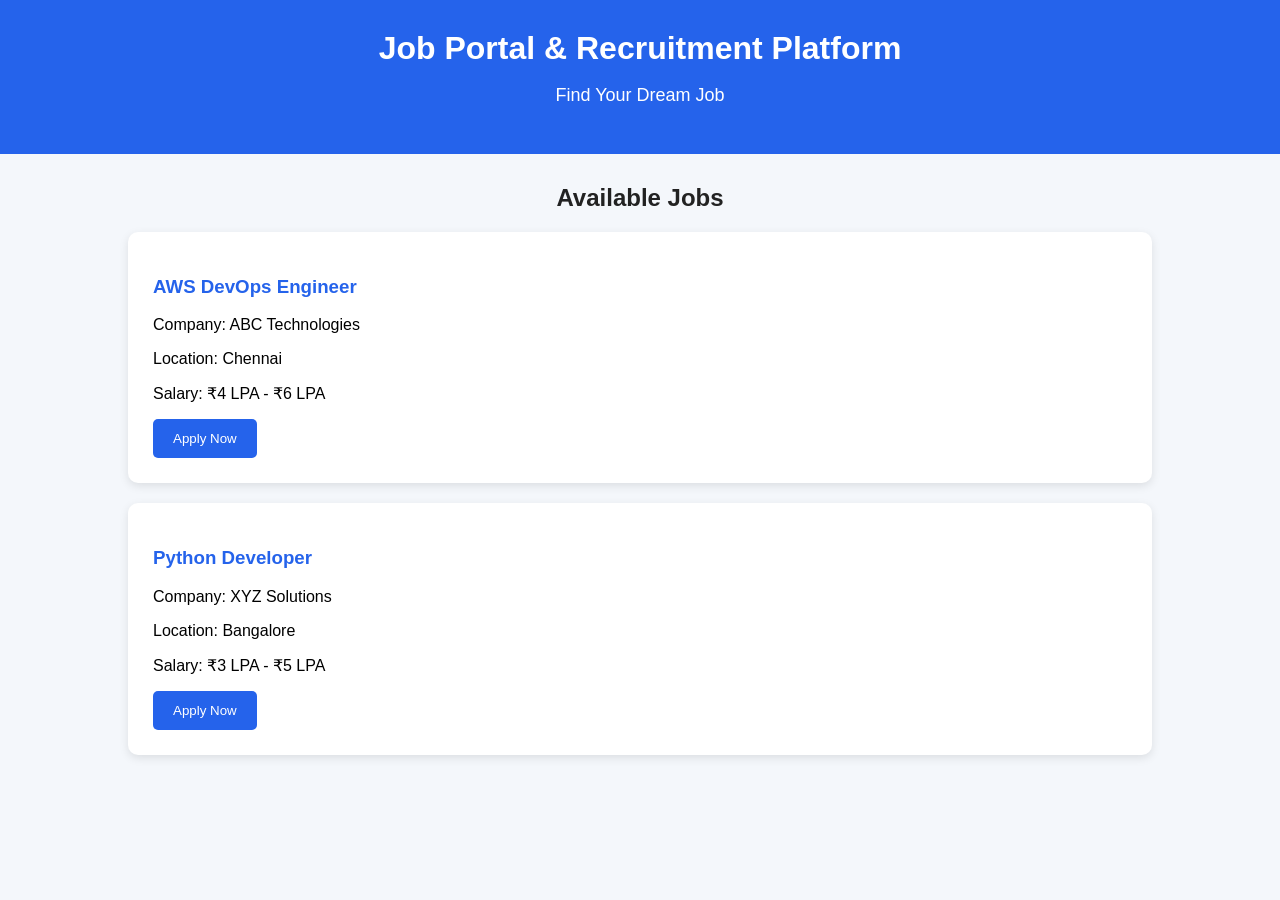
<file: Frontend/index.html>
<!DOCTYPE html>
<html>
<head>
    <title>Job Portal & Recruitment Platform</title>
    <link rel="stylesheet" href="style.css">
</head>

<body>

    <header>
        <h1>Job Portal & Recruitment Platform</h1>
        <p>Find Your Dream Job</p>
    </header>

    <div class="container">

        <h2>Available Jobs</h2>

        <div class="job-card">
            <h3>AWS DevOps Engineer</h3>
            <p>Company: ABC Technologies</p>
            <p>Location: Chennai</p>
            <p>Salary: ₹4 LPA - ₹6 LPA</p>
            <button onclick="applyJob()">Apply Now</button>
        </div>

        <div class="job-card">
            <h3>Python Developer</h3>
            <p>Company: XYZ Solutions</p>
            <p>Location: Bangalore</p>
            <p>Salary: ₹3 LPA - ₹5 LPA</p>
            <button onclick="applyJob()">Apply Now</button>
        </div>

    </div>

    <script src="script.js"></script>

</body>
</html>
</file>
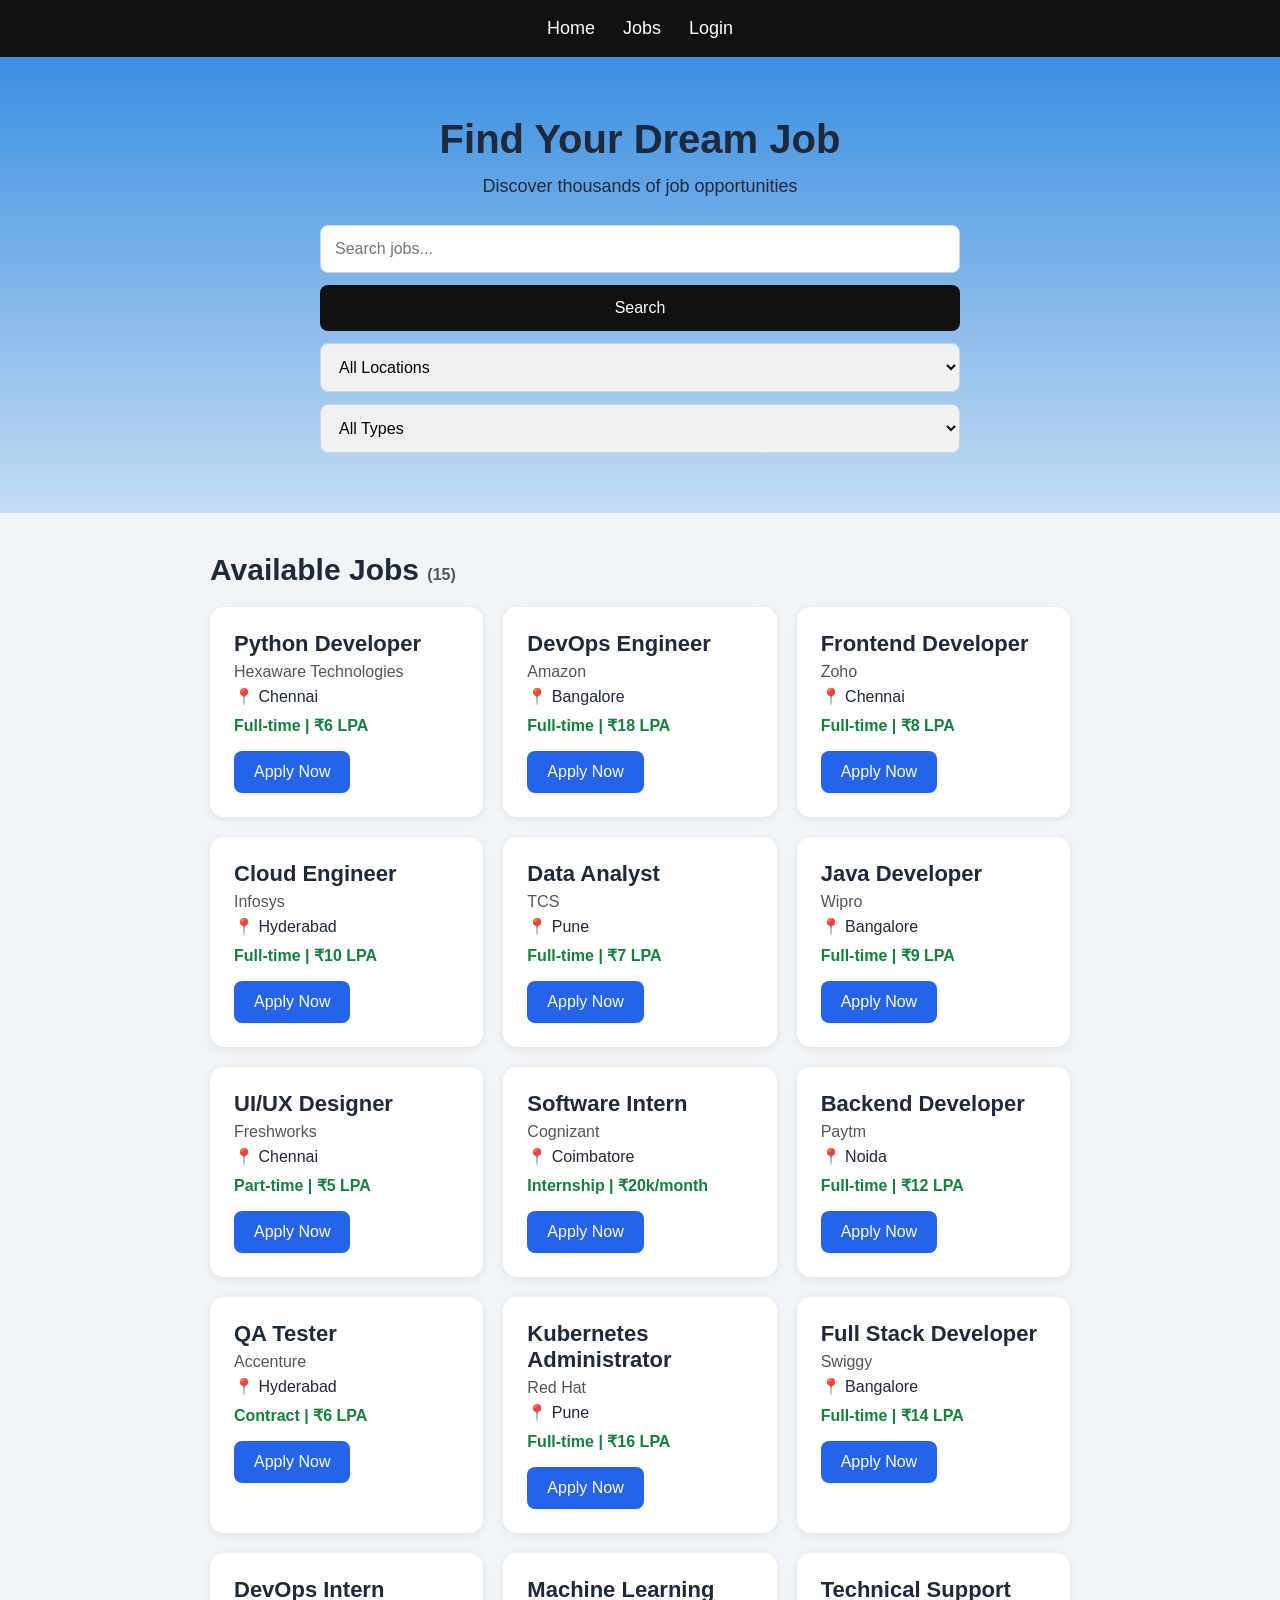
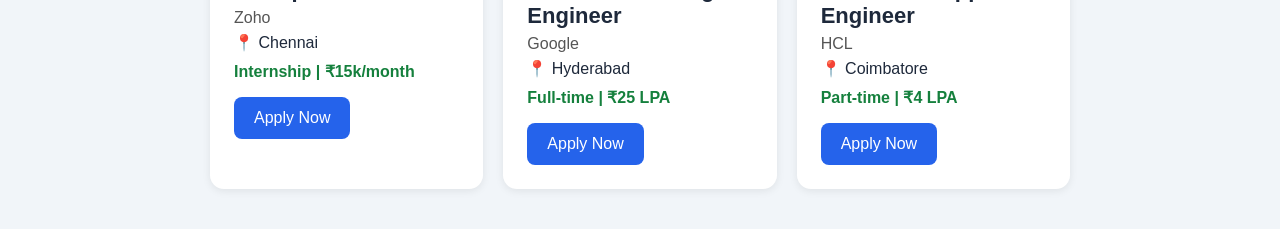
<file: frontend/index.html>
<!DOCTYPE html>
<html lang="en">
<head>
<meta charset="UTF-8">
<meta name="viewport" content="width=device-width, initial-scale=1">
<title>Dhanush Job Portal</title>
<style>
*{box-sizing:border-box;margin:0;padding:0}
body{font-family:Roboto,Arial,sans-serif;background:#f1f5f9;color:#1e293b}
nav{background:#111;display:flex;justify-content:center;gap:28px;padding:18px}
nav a{color:#fff;text-decoration:none;font-size:18px;cursor:pointer}
nav a:hover{text-decoration:underline}
.hero{background:linear-gradient(#3b8fe0,#c5dcf3);padding:60px 20px;text-align:center}
.hero h1{font-size:40px;color:#1e293b}
.hero p{margin:14px 0 28px;font-size:18px}
.box{max-width:640px;margin:auto;display:flex;flex-direction:column;gap:12px}
input,select,button,textarea{font:inherit;padding:14px;border-radius:8px;border:1px solid #cbd5e1;width:100%}
select{background:#f1f1f1}
.btn{background:#111;color:#fff;border:0;cursor:pointer}
.btn:hover{background:#333}
.wrap{max-width:900px;margin:auto;padding:40px 20px}
.wrap h2{font-size:30px;margin-bottom:20px}
.grid{display:grid;grid-template-columns:repeat(auto-fill,minmax(270px,1fr));gap:20px}
.card{background:#fff;border-radius:14px;padding:24px;box-shadow:0 2px 8px rgba(0,0,0,.08)}
.card h3{font-size:22px}
.card .co{color:#555;margin:6px 0}
.meta{color:#15803d;font-weight:700;margin:10px 0 16px}
.apply{background:#2563eb;color:#fff;border:0;cursor:pointer;width:auto;padding:12px 20px}
.apply.done{background:#15803d;cursor:default}
.empty{padding:30px;text-align:center;color:#555}
.modal{position:fixed;inset:0;background:rgba(0,0,0,.55);display:none;align-items:center;justify-content:center;padding:16px}
.modal.on{display:flex}
.modal .in{background:#fff;border-radius:18px;padding:28px;max-width:440px;width:100%;max-height:92vh;overflow-y:auto;display:flex;flex-direction:column;gap:8px;position:relative}
.modal h3{font-size:26px;margin:14px 30px 10px 0}
.modal label{font-weight:700;margin-top:8px}
.modal label span{font-weight:400;color:#777}
.x{position:absolute;top:14px;right:18px;width:auto;border:0;background:none;font-size:26px;cursor:pointer;padding:4px 8px}
textarea{min-height:110px;resize:vertical}
.submit{background:#2563eb;color:#fff;border:0;cursor:pointer;margin-top:14px;font-size:18px}
.submit:hover{background:#1d4ed8}
.close{background:#e2e8f0;color:#111;border:0;cursor:pointer}
.msg{font-weight:700;min-height:20px;margin-top:6px}
.ok{color:#15803d}
.err{color:#b91c1c}
:focus-visible{outline:3px solid #2563eb;outline-offset:2px}
</style>
</head>
<body>

<nav>
  <a href="#home">Home</a>
  <a href="#jobs">Jobs</a>
  <a id="loginLink">Login</a>
</nav>

<section class="hero" id="home">
  <h1>Find Your Dream Job</h1>
  <p>Discover thousands of job opportunities</p>
  <div class="box">
    <input id="q" placeholder="Search jobs...">
    <button class="btn" id="searchBtn">Search</button>
    <select id="loc"><option value="">All Locations</option></select>
    <select id="type"><option value="">All Types</option></select>
  </div>
</section>

<section class="wrap" id="jobs">
  <h2>Available Jobs <span id="count" style="font-size:16px;color:#555"></span></h2>
  <div class="grid" id="list"></div>
</section>

<!-- LOGIN -->
<div class="modal" id="loginModal">
  <div class="in">
    <h3>Login</h3>
    <input id="lemail" type="email" placeholder="Email">
    <input id="lpass" type="password" placeholder="Password">
    <p class="msg" id="lmsg"></p>
    <button class="btn" id="doLogin">Login</button>
    <button class="close" data-close>Cancel</button>
  </div>
</div>

<!-- APPLY -->
<div class="modal" id="applyModal">
  <div class="in">
    <button class="x" data-close aria-label="Close">&times;</button>
    <h3 id="applyTitle">Apply</h3>

    <label for="aname">Full name</label>
    <input id="aname">

    <label for="aemail">Email</label>
    <input id="aemail" type="email">

    <label for="aphone">Phone</label>
    <input id="aphone" type="tel" inputmode="numeric">

    <label for="aresume">Resume</label>
    <input id="aresume" type="file" accept=".pdf,.doc,.docx">

    <label for="acover">Cover letter <span>(optional)</span></label>
    <textarea id="acover"></textarea>

    <p class="msg" id="amsg"></p>
    <button class="submit" id="doApply">Submit application</button>
  </div>
</div>

<script>
const JOBS = [
  {id:1, title:"Python Developer", company:"Hexaware Technologies", location:"Chennai", type:"Full-time", salary:"₹6 LPA"},
  {id:2, title:"DevOps Engineer", company:"Amazon", location:"Bangalore", type:"Full-time", salary:"₹18 LPA"},
  {id:3, title:"Frontend Developer", company:"Zoho", location:"Chennai", type:"Full-time", salary:"₹8 LPA"},
  {id:4, title:"Cloud Engineer", company:"Infosys", location:"Hyderabad", type:"Full-time", salary:"₹10 LPA"},
  {id:5, title:"Data Analyst", company:"TCS", location:"Pune", type:"Full-time", salary:"₹7 LPA"},
  {id:6, title:"Java Developer", company:"Wipro", location:"Bangalore", type:"Full-time", salary:"₹9 LPA"},
  {id:7, title:"UI/UX Designer", company:"Freshworks", location:"Chennai", type:"Part-time", salary:"₹5 LPA"},
  {id:8, title:"Software Intern", company:"Cognizant", location:"Coimbatore", type:"Internship", salary:"₹20k/month"},
  {id:9, title:"Backend Developer", company:"Paytm", location:"Noida", type:"Full-time", salary:"₹12 LPA"},
  {id:10, title:"QA Tester", company:"Accenture", location:"Hyderabad", type:"Contract", salary:"₹6 LPA"},
  {id:11, title:"Kubernetes Administrator", company:"Red Hat", location:"Pune", type:"Full-time", salary:"₹16 LPA"},
  {id:12, title:"Full Stack Developer", company:"Swiggy", location:"Bangalore", type:"Full-time", salary:"₹14 LPA"},
  {id:13, title:"DevOps Intern", company:"Zoho", location:"Chennai", type:"Internship", salary:"₹15k/month"},
  {id:14, title:"Machine Learning Engineer", company:"Google", location:"Hyderabad", type:"Full-time", salary:"₹25 LPA"},
  {id:15, title:"Technical Support Engineer", company:"HCL", location:"Coimbatore", type:"Part-time", salary:"₹4 LPA"}
];

const $ = id => document.getElementById(id);
const applied = new Set();
let currentJob = null;
let loggedIn = false;

function fillSelect(el, values){
  [...new Set(values)].sort().forEach(v => {
    const o = document.createElement("option");
    o.value = v; o.textContent = v; el.appendChild(o);
  });
}
fillSelect($("loc"), JOBS.map(j => j.location));
fillSelect($("type"), JOBS.map(j => j.type));

function render(){
  const q = $("q").value.trim().toLowerCase();
  const loc = $("loc").value, type = $("type").value;
  const out = JOBS.filter(j =>
    (!q || (j.title + " " + j.company).toLowerCase().includes(q)) &&
    (!loc || j.location === loc) &&
    (!type || j.type === type)
  );
  $("count").textContent = "(" + out.length + ")";
  if(!out.length){
    $("list").innerHTML = '<div class="empty">No jobs match your search. Clear the filters and try again.</div>';
    return;
  }
  $("list").innerHTML = out.map(j => `
    <div class="card">
      <h3>${j.title}</h3>
      <div class="co">${j.company}</div>
      <div>📍 ${j.location}</div>
      <div class="meta">${j.type} | ${j.salary}</div>
      <button class="apply ${applied.has(j.id) ? "done" : ""}" data-id="${j.id}">
        ${applied.has(j.id) ? "Applied" : "Apply Now"}
      </button>
    </div>`).join("");
}

$("searchBtn").onclick = render;
$("q").addEventListener("input", render);
$("loc").onchange = render;
$("type").onchange = render;

function setMsg(text, ok){
  $("amsg").textContent = text;
  $("amsg").className = "msg " + (ok ? "ok" : "err");
}

$("list").addEventListener("click", e => {
  const b = e.target.closest(".apply");
  if(!b || applied.has(+b.dataset.id)) return;
  currentJob = JOBS.find(j => j.id === +b.dataset.id);
  $("applyTitle").textContent = "Apply for " + currentJob.title;
  ["aname","aemail","aphone","aresume","acover"].forEach(id => $(id).value = "");
  setMsg("", true);
  $("applyModal").classList.add("on");
});

$("doApply").onclick = () => {
  const name = $("aname").value.trim();
  const email = $("aemail").value.trim();
  const phone = $("aphone").value.replace(/\D/g, "");
  const file = $("aresume").files[0];

  if(!name) return setMsg("Enter your full name.", false);
  if(!/^\S+@\S+\.\S+$/.test(email)) return setMsg("Enter a valid email address.", false);
  if(phone.length < 10) return setMsg("Enter a 10-digit phone number.", false);
  if(!file) return setMsg("Choose your resume file.", false);

  applied.add(currentJob.id);
  setMsg("Application sent to " + currentJob.company + ".", true);
  render();
  setTimeout(() => $("applyModal").classList.remove("on"), 1400);
};

$("loginLink").onclick = () => {
  if(loggedIn){ loggedIn = false; $("loginLink").textContent = "Login"; return; }
  $("lmsg").textContent = "";
  $("loginModal").classList.add("on");
};

$("doLogin").onclick = () => {
  if(!$("lemail").value.includes("@") || !$("lpass").value){
    $("lmsg").className = "msg err";
    $("lmsg").textContent = "Enter your email and password.";
    return;
  }
  loggedIn = true;
  $("loginLink").textContent = "Logout";
  $("loginModal").classList.remove("on");
  location.hash = "#jobs";
};

document.querySelectorAll("[data-close]").forEach(b =>
  b.onclick = () => document.querySelectorAll(".modal").forEach(m => m.classList.remove("on")));

render();
</script>
</body>
</html>
</file>
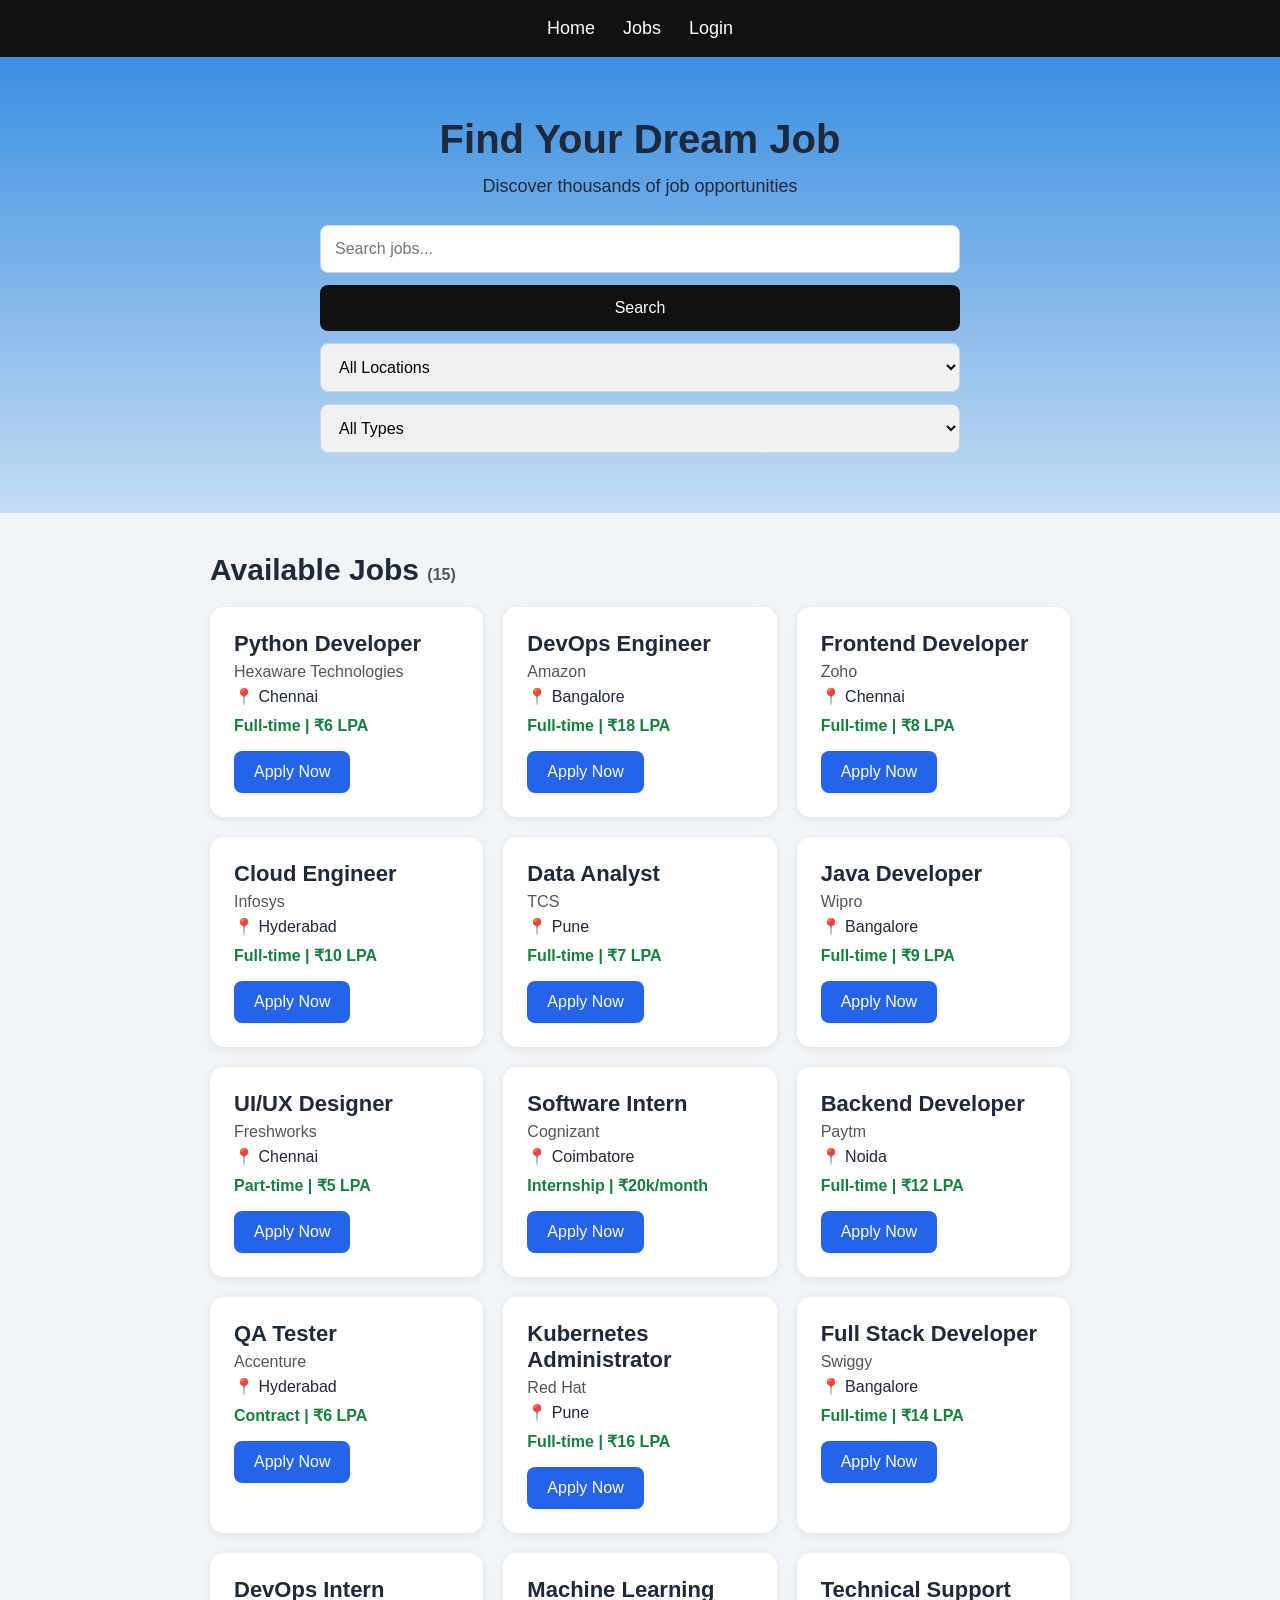
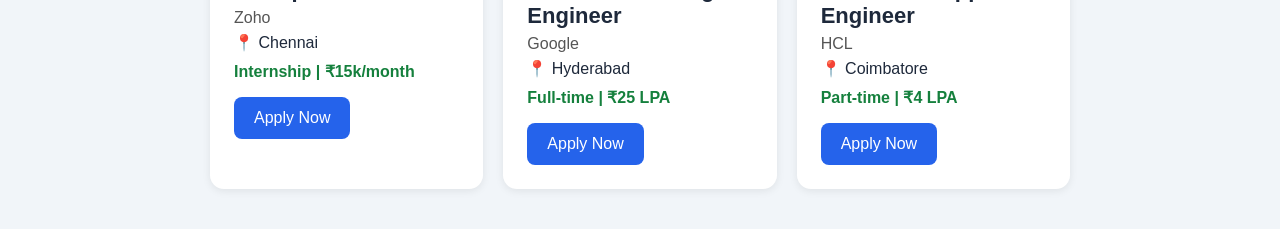
<file: frontend/home.html>
cat > home.html << 'EOF'
<!DOCTYPE html>
<html lang="en"><head><meta charset="utf-8">
<meta name="viewport" content="width=device-width, initial-scale=1">
<title>JobPortal - Home</title><link rel="stylesheet" href="style.css"></head>
<body>
<div class="nav"><b>JobPortal</b>
<div><a href="home.html">Home</a><a href="jobs.html">Jobs</a><a href="#" onclick="logout()">Logout</a></div></div>
<div class="hero"><h1>Find Your Dream Job</h1><p>Discover thousands of job opportunities</p></div>
<div class="wrap"><div class="card">
<h3>Welcome, <span id="who"></span>!</h3>
<a class="btn" href="jobs.html">Browse Jobs</a>
</div></div>
<script>
if(!localStorage.getItem('user')) location.href='index.html';
document.getElementById('who').textContent=localStorage.getItem('user');
function logout(){localStorage.removeItem('user');location.href='index.html';}
</script></body></html>
EOF
</file>
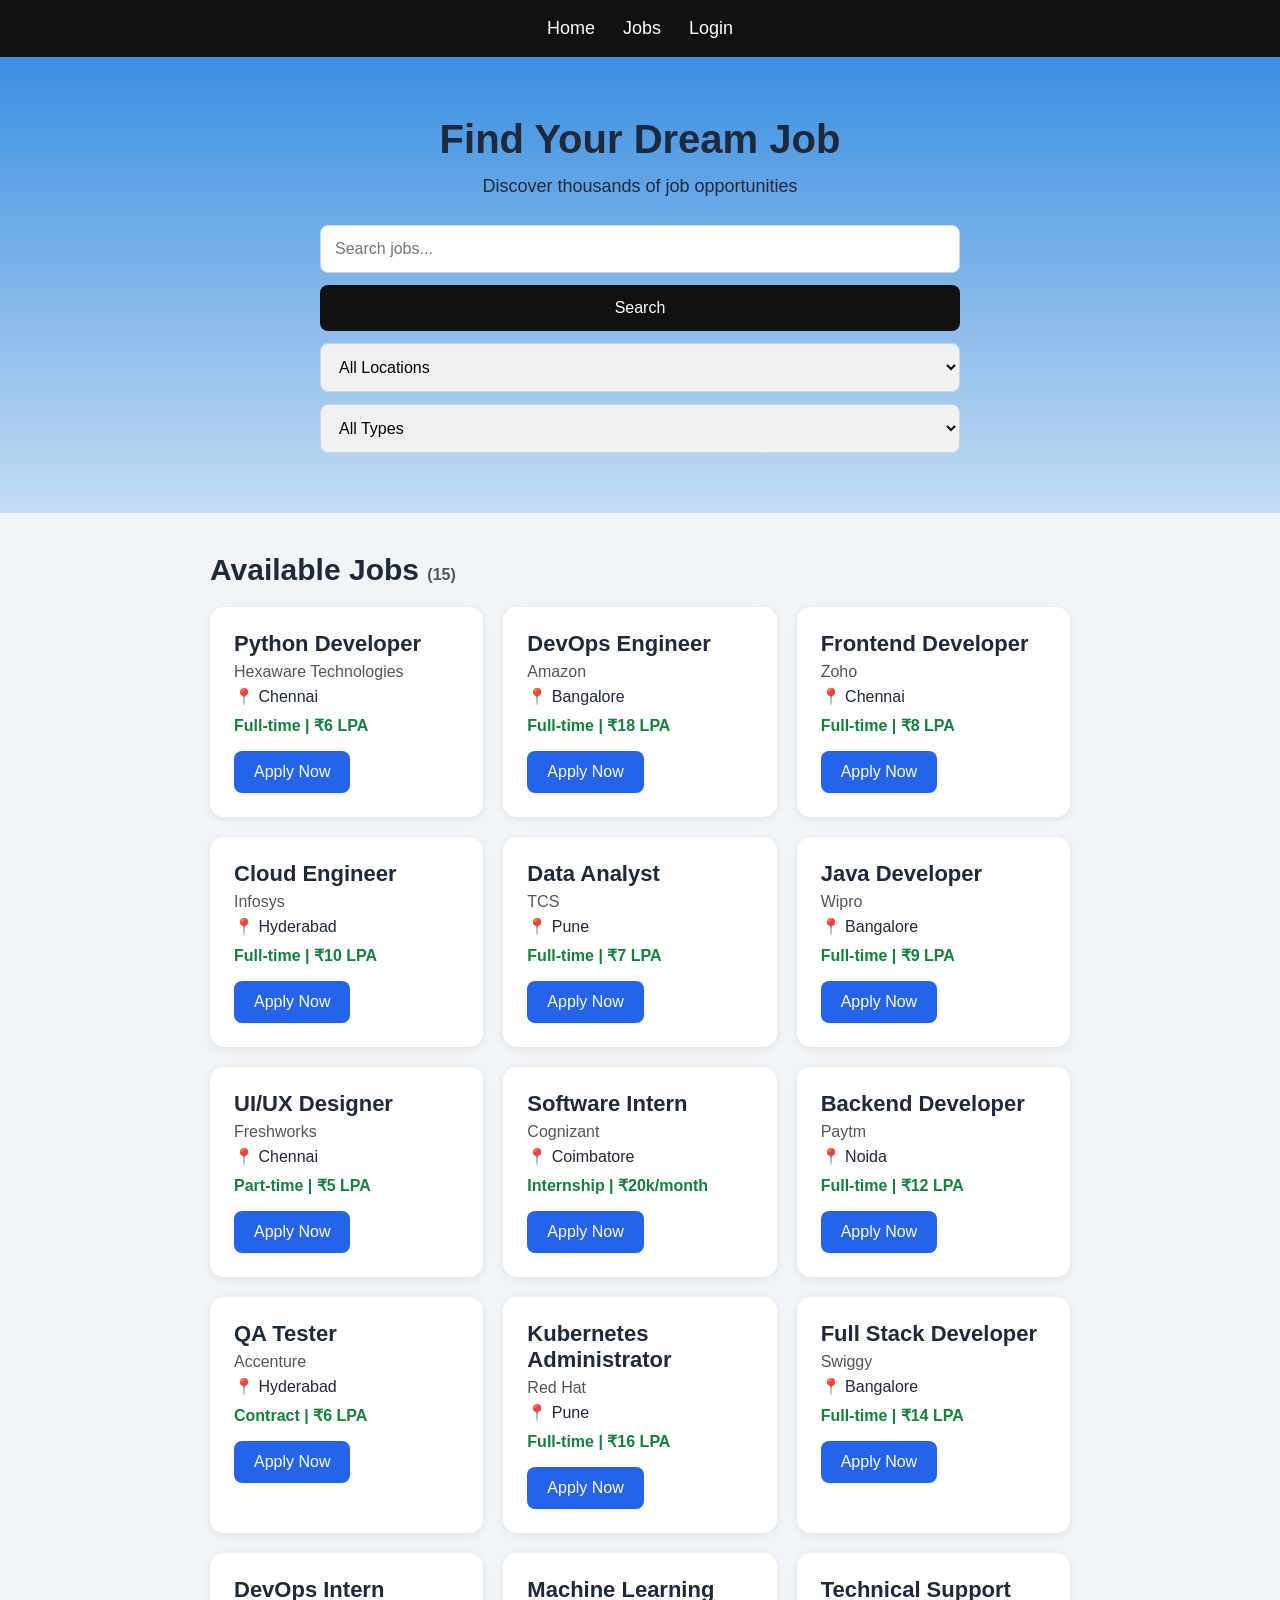
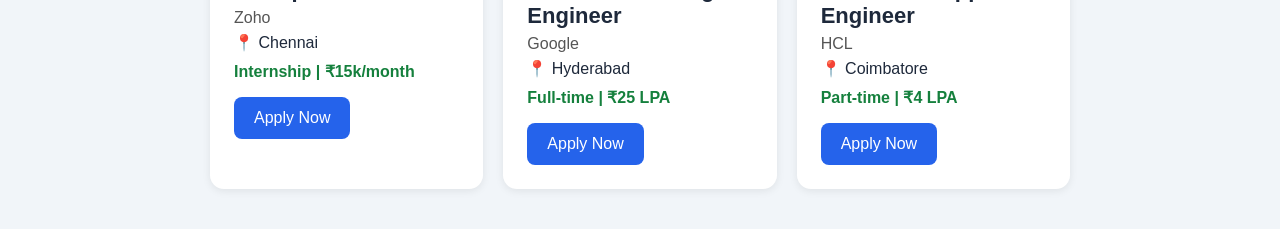
<file: frontend/jobs.html>
cat > jobs.html << 'EOF'
<!DOCTYPE html>
<html lang="en"><head><meta charset="utf-8">
<meta name="viewport" content="width=device-width, initial-scale=1">
<title>JobPortal - Jobs</title><link rel="stylesheet" href="style.css"></head>
<body>
<div class="nav"><b>JobPortal</b>
<div><a href="home.html">Home</a><a href="jobs.html">Jobs</a><a href="#" onclick="logout()">Logout</a></div></div>
<div class="wrap">
<h2>Latest Jobs</h2>
<input id="q" placeholder="Search jobs..." oninput="render()">
<div id="list"></div>
</div>
<script>
if(!localStorage.getItem('user')) location.href='index.html';
function logout(){localStorage.removeItem('user');location.href='index.html';}
var jobs=[
 {t:'Cloud Engineer',l:'Chennai',y:'Full-time'},
 {t:'Python Developer',l:'Bangalore',y:'Remote'},
 {t:'DevOps Intern',l:'Hyderabad',y:'Internship'},
 {t:'Frontend Developer',l:'Coimbatore',y:'Full-time'},
 {t:'AWS Support Engineer',l:'Chennai',y:'Contract'}
];
function render(){
  var q=document.getElementById('q').value.toLowerCase();
  document.getElementById('list').innerHTML=jobs
   .filter(function(j){return (j.t+j.l+j.y).toLowerCase().includes(q)})
   .map(function(j){return '<div class="job"><h3>'+j.t+'</h3><span>'+j.l+' · '+j.y+'</span></div>'}).join('')
   || '<p>No jobs found</p>';
}
render();
</script></body></html>
EOF

sudo cp index.html home.html jobs.html style.css /var/www/html/
</file>
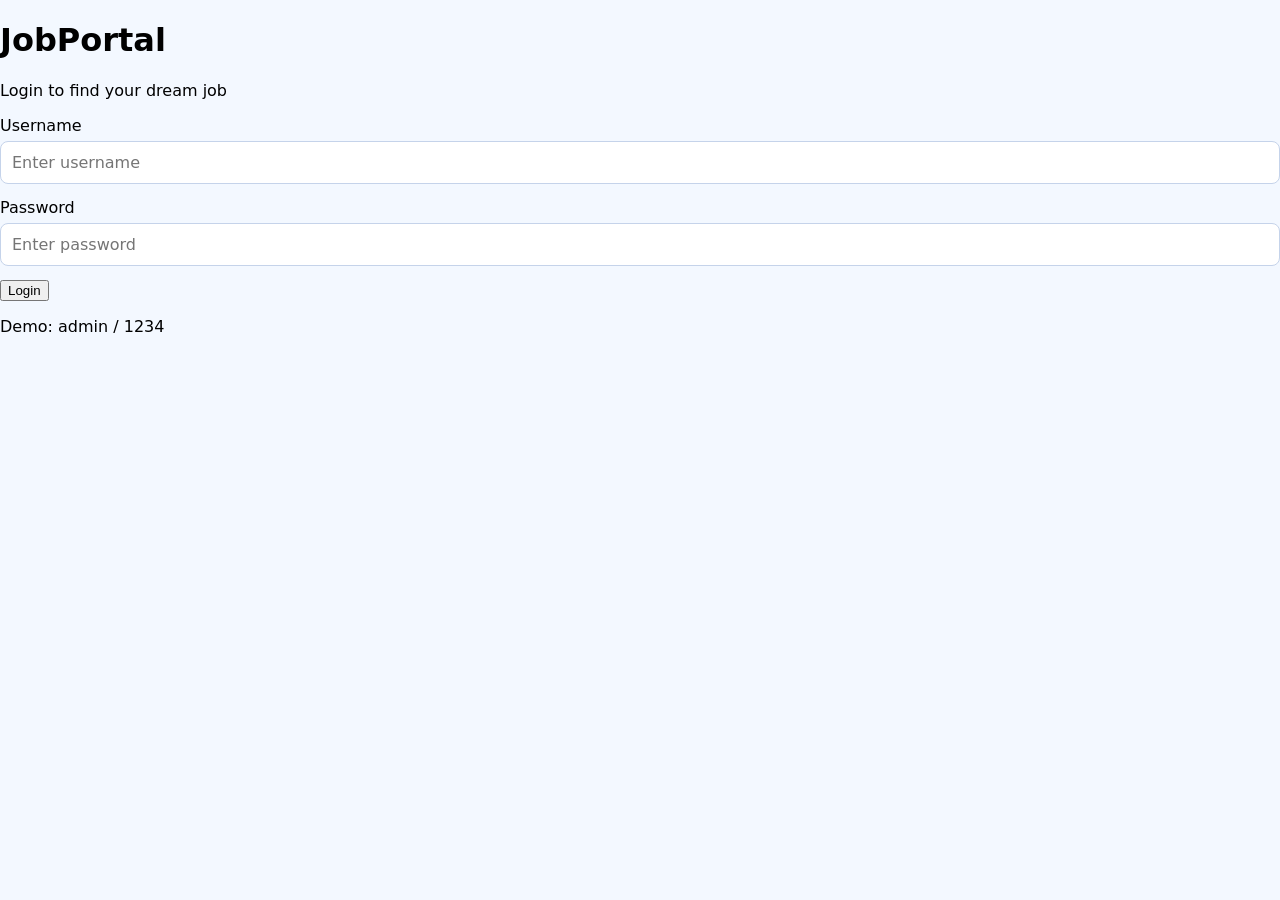
<file: frontend/login.html>
<!DOCTYPE html>
<html lang="en">
<head>
    <meta charset="UTF-8">
    <meta name="viewport" content="width=device-width, initial-scale=1.0">

    <title>JobPortal - Login</title>

    <link rel="stylesheet" href="style.css">
</head>

<body class="login-page">

    <div class="login-container">

        <div class="login-box">

            <h1>JobPortal</h1>
            <p class="subtitle">Login to find your dream job</p>

            <form id="loginForm">

                <label>Username</label>
                <input
                    type="text"
                    id="username"
                    placeholder="Enter username"
                    required
                >

                <label>Password</label>
                <input
                    type="password"
                    id="password"
                    placeholder="Enter password"
                    required
                >

                <button type="submit">Login</button>

                <p id="loginError" class="error"></p>

            </form>

            <p class="demo">
                Demo: admin / 1234
            </p>

        </div>

    </div>

    <script src="script.js"></script>

</body>
</html>
</file>
<file: Frontend/style.css>
body {
    margin: 0;
    font-family: Arial, sans-serif;
    background: #f4f7fb;
}

header {
    background: #2563eb;
    color: white;
    text-align: center;
    padding: 30px;
}

header h1 {
    margin: 0;
    font-size: 32px;
}

header p {
    font-size: 18px;
}

.container {
    width: 80%;
    margin: 30px auto;
}

.container h2 {
    text-align: center;
    color: #222;
}

.job-card {
    background: white;
    padding: 25px;
    margin: 20px 0;
    border-radius: 10px;
    box-shadow: 0 3px 10px rgba(0,0,0,0.1);
}

.job-card h3 {
    color: #2563eb;
}

button {
    background: #2563eb;
    color: white;
    border: none;
    padding: 12px 20px;
    border-radius: 5px;
    cursor: pointer;
}

button:hover {
    background: #1d4ed8;
}
</file>
<file: frontend/style.css>
cat > style.css << 'EOF'
:root{--navy:#0d2a5e;--blue:#1456b8;--dark:#0e1b3d}
*{box-sizing:border-box}
body{margin:0;font-family:system-ui,"Segoe UI",Roboto,sans-serif;background:#f3f8ff;color:var(--navy)}
.nav{display:flex;justify-content:space-between;align-items:center;padding:14px 6%;background:var(--dark);color:#fff}
.nav b{font-size:1.3rem}
.nav a{color:#fff;text-decoration:none;margin-left:18px}
.hero{text-align:center;color:#fff;padding:70px 16px;background:linear-gradient(180deg,#1456b8,#0d2a5e)}
.hero h1{margin:0 0 8px;font-size:2rem}
.wrap{max-width:640px;margin:30px auto;padding:0 14px}
.card{background:#fff;border-radius:12px;padding:22px;box-shadow:0 6px 20px rgba(13,42,94,.15)}
input{width:100%;padding:11px;margin:6px 0 14px;border:1px solid #c5d3ea;border-radius:8px;font:inherit}
.btn{display:inline-block;width:100%;padding:12px;border:0;border-radius:8px;background:var(--blue);color:#fff;font-weight:700;font-size:1rem;cursor:pointer;text-align:center;text-decoration:none}
.btn:hover{background:var(--navy)}
.job{background:#fff;border-left:4px solid var(--blue);border-radius:8px;padding:14px;margin-bottom:10px;box-shadow:0 2px 8px rgba(13,42,94,.1)}
.job h3{margin:0 0 4px}
.job span{font-size:.85rem;color:#556}
.err{color:#c00;font-size:.9rem;display:none}
EOF
</file>
